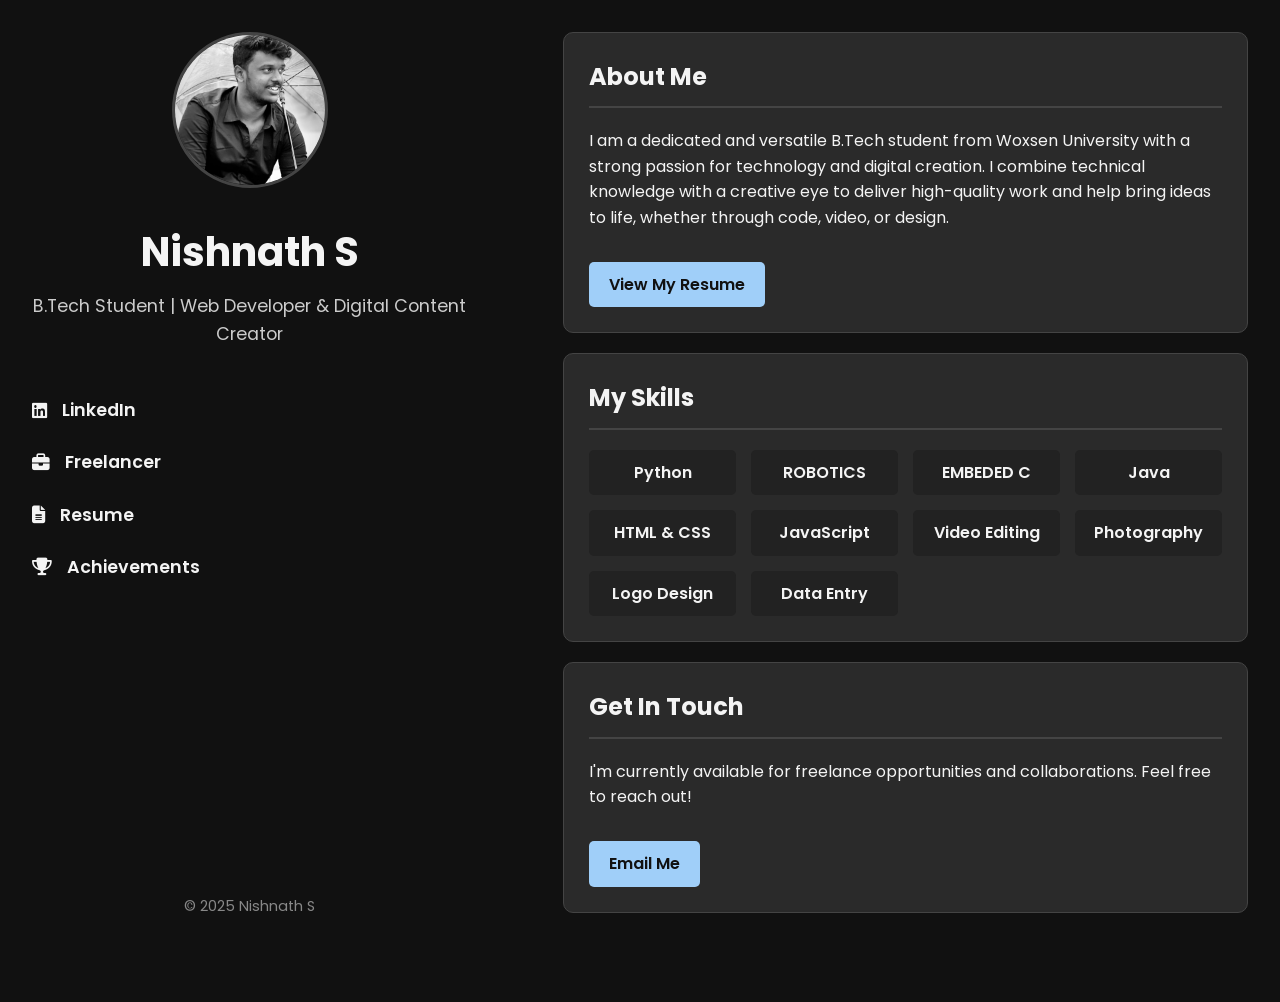
<file: index.html>
<!DOCTYPE html>
<html lang="en">
<head>
    <meta charset="UTF-8">
    <meta name="viewport" content="width=device-width, initial-scale=1.0">
    <title>Nishnath S | Developer & Creative</title>
    <link href="https://unpkg.com/aos@2.3.1/dist/aos.css" rel="stylesheet">
    <link rel="stylesheet" href="style.css">
    <link href="https://fonts.googleapis.com/css2?family=Poppins:wght@400;600;700&display=swap" rel="stylesheet">
    <link rel="stylesheet" href="https://cdnjs.cloudflare.com/ajax/libs/font-awesome/6.5.2/css/all.min.css">
</head>
<body>

    <div class="preloader">
        <div class="spinner"></div>
    </div>

    <div class="site-wrapper">
        <header class="sidebar">
            <div class="sidebar-content">
                <img src="profile-pic.jpg" alt="Nishnath S" class="profile-picture" data-aos="fade-in" data-aos-delay="100">
                <h1 class="sidebar-title" data-aos="fade-in" data-aos-delay="200">Nishnath S</h1>
                <p class="sidebar-subtitle" data-aos="fade-in" data-aos-delay="300">B.Tech Student | Web Developer & Digital Content Creator</p>
                <nav class="sidebar-nav" data-aos="fade-in" data-aos-delay="400">
                    <a href="https://www.linkedin.com/in/nishnath-s-387313285" target="_blank">
                        <i class="fab fa-linkedin"></i> LinkedIn
                    </a>
                    <a href="https://www.freelancer.com/u/Nishnathss?sb=t" target="_blank">
                        
                        <i class="fas fa-briefcase"></i> Freelancer
                    </a>
                    <a href="resume.html">
                        <i class="fas fa-file-alt"></i> Resume
                    </a>
                    <a href="achievements.html">
                        <i class="fas fa-trophy"></i> Achievements
                    </a>
                </nav>
            </div>
            <footer class="sidebar-footer">
                <p>&copy; 2025 Nishnath S</p>
            </footer>
        </header>

        <main class="main-content">
            <section id="about" class="card" data-aos="fade-up">
                <h2>About Me</h2>
                <p>I am a dedicated and versatile B.Tech student from Woxsen University with a strong passion for technology and digital creation. I combine technical knowledge with a creative eye to deliver high-quality work and help bring ideas to life, whether through code, video, or design.</p>
                <a href="resume.html" class="button">View My Resume</a>
            </section>

            <section id="skills" class="card" data-aos="fade-up">
                <h2>My Skills</h2>
                <div class="skills-grid">
                    <div class="skill-item">Python</div>
                    <div class="skill-item">ROBOTICS</div>
                    <div class="skill-item">EMBEDED C</div>
                    <div class="skill-item">Java</div>
                    <div class="skill-item">HTML & CSS</div>
                    <div class="skill-item">JavaScript</div>
                    <div class="skill-item">Video Editing</div>
                    <div class="skill-item">Photography</div>
                    <div class="skill-item">Logo Design</div>
                    <div class="skill-item">Data Entry</div>
                </div>
            </section>

            <section id="contact" class="card" data-aos="fade-up">
                <h2>Get In Touch</h2>
                <p>I'm currently available for freelance opportunities and collaborations. Feel free to reach out!</p>
                <a href="mailto:[Your-Email@gmail.com]" class="contact-button">Email Me</a>
            </section>
        </main>
    </div>

    <script src="https://unpkg.com/aos@2.3.1/dist/aos.js"></script>
    <script src="script.js"></script>
</body>
</html>
</file>
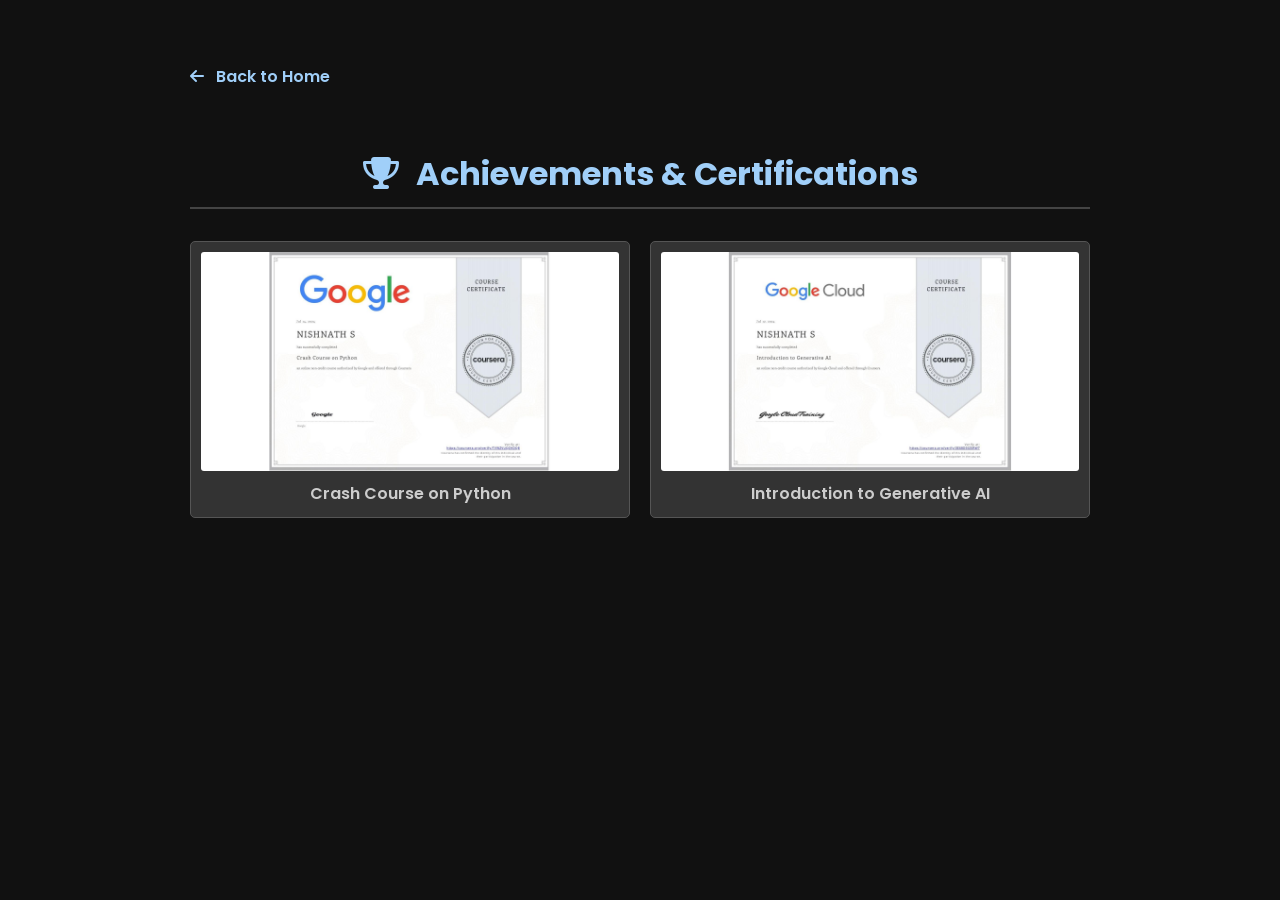
<file: achievements.html>
<!DOCTYPE html>
<html lang="en">
<head>
    <meta charset="UTF-8">
    <meta name="viewport" content="width=device-width, initial-scale=1.0">
    <title>Achievements | Nishnath S</title>
    <link rel="stylesheet" href="style.css">
    <link href="https://unpkg.com/aos@2.3.1/dist/aos.css" rel="stylesheet">
    <link href="https://fonts.googleapis.com/css2?family=Poppins:wght@400;600;700&display=swap" rel="stylesheet">
    <link rel="stylesheet" href="https://cdnjs.cloudflare.com/ajax/libs/font-awesome/6.5.2/css/all.min.css">
</head>
<body>

    <div class="preloader">
        <div class="spinner"></div>
    </div>

    <div class="page-container" data-aos="fade-in">
        <a href="index.html" class="back-link"><i class="fas fa-arrow-left"></i> Back to Home</a>

        <main>
            <section class="resume-section" data-aos="fade-up">
             <h2 style="text-align: center; font-size: 2rem; margin-bottom: 2rem;"><i class="fas fa-trophy"></i> Achievements & Certifications</h2>
                    <div class="achievements-grid">
                    <div class="achievement-item" data-aos="fade-up" data-aos-delay="100">
                        <a href="https://www.coursera.org/account/accomplishments/verify/TVWZVUQZHDQ8" target="_blank">
                            <img src="achievement_python.jpg" alt="Google Python Course Certificate">
                            <div class="achievement-title">Crash Course on Python</div>
                        </a>
                    </div>
                    <div class="achievement-item" data-aos="fade-up" data-aos-delay="200">
                        <a href="https://www.coursera.org/account/accomplishments/verify/3E68D55Z5RW7" target="_blank">
                            <img src="achievement_genai.jpg" alt="Google Generative AI Course Certificate">
                            <div class="achievement-title">Introduction to Generative AI</div>
                        </a>
                    </div>
                </div>
            </section>
        </main>
    </div>

    <script src="https://unpkg.com/aos@2.3.1/dist/aos.js"></script>
    <script src="script.js"></script>
</body>
</html>
</file>
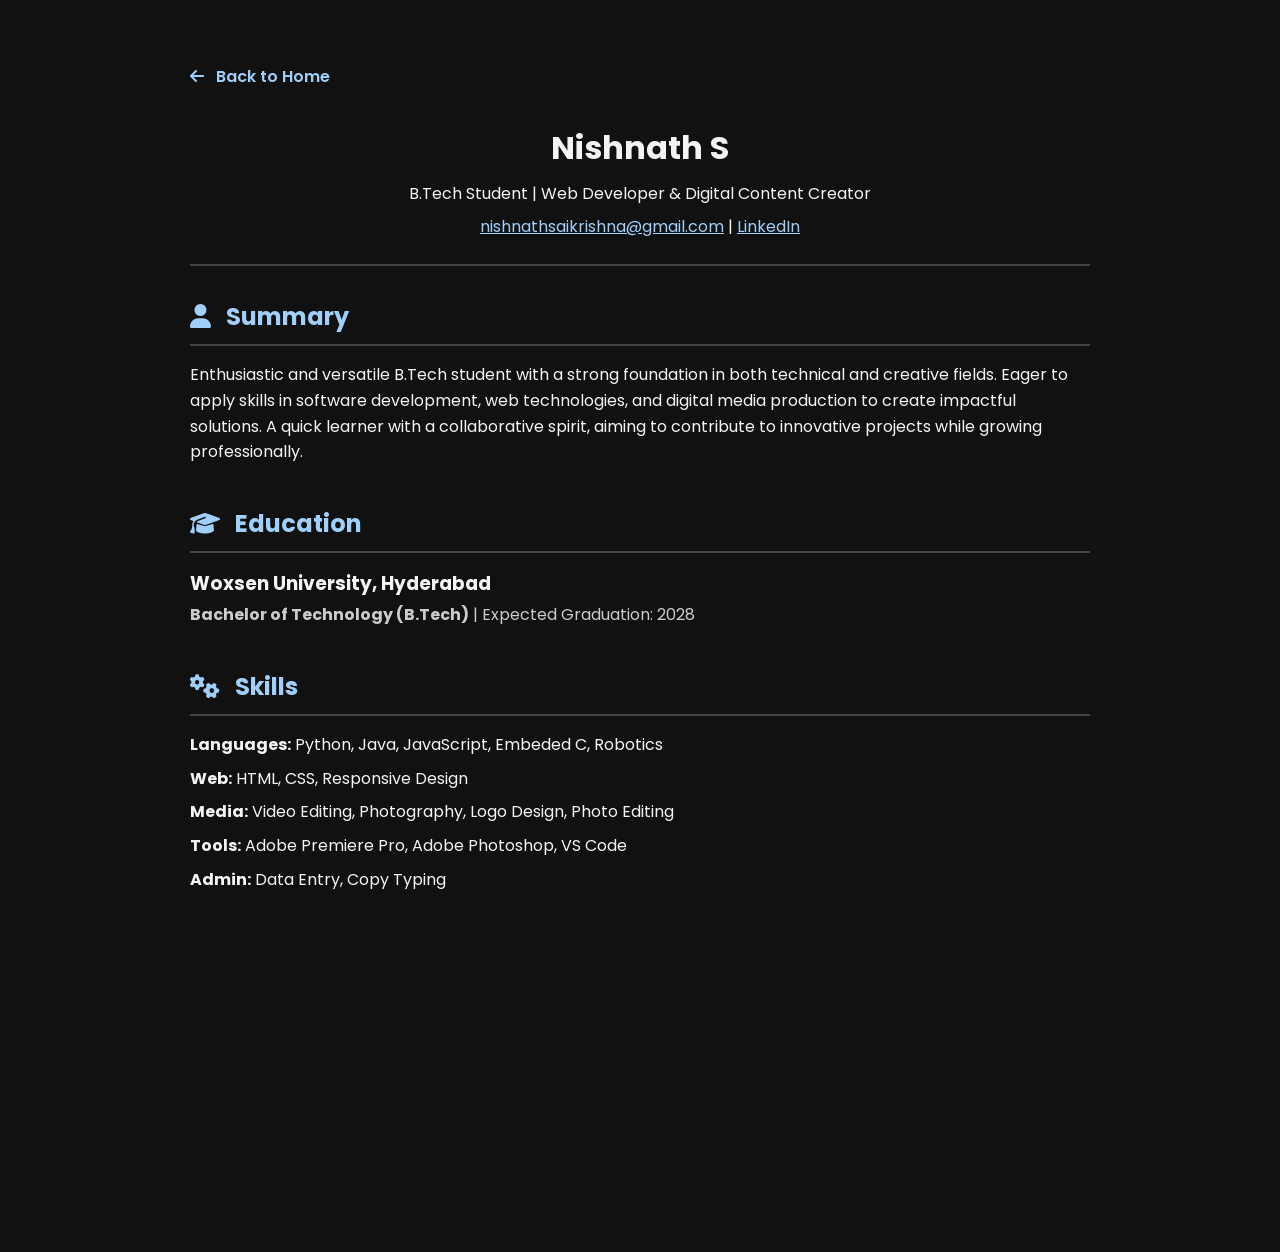
<file: resume.html>
<!DOCTYPE html>
<html lang="en">
<head>
    <meta charset="UTF-8">
    <meta name="viewport" content="width=device-width, initial-scale=1.0">
    <title>Resume | Nishnath S</title>
    <link rel="stylesheet" href="style.css">
    <link href="https://unpkg.com/aos@2.3.1/dist/aos.css" rel="stylesheet">
    <link href="https://fonts.googleapis.com/css2?family=Poppins:wght@400;600;700&display=swap" rel="stylesheet">
    <link rel="stylesheet" href="https://cdnjs.cloudflare.com/ajax/libs/font-awesome/6.5.2/css/all.min.css">
</head>
<body>

    <div class="preloader">
        <div class="spinner"></div>
    </div>

    <div class="page-container" data-aos="fade-in">
        <a href="index.html" class="back-link"><i class="fas fa-arrow-left"></i> Back to Home</a>

        <header class="resume-header">
            <h1>Nishnath S</h1>
            <p>B.Tech Student | Web Developer & Digital Content Creator</p>
            <p><a href="mailto:nishnathsaikrishna@gmail.com">nishnathsaikrishna@gmail.com</a> | <a href="https://www.linkedin.com/in/nishnath-s-387313285" target="_blank">LinkedIn</a></p>
        </header>

        <main>
            <section class="resume-section" data-aos="fade-up">
                <h2><i class="fas fa-user"></i> Summary</h2>
                <p>Enthusiastic and versatile B.Tech student with a strong foundation in both technical and creative fields. Eager to apply skills in software development, web technologies, and digital media production to create impactful solutions. A quick learner with a collaborative spirit, aiming to contribute to innovative projects while growing professionally.</p>
            </section>

            <section class="resume-section" data-aos="fade-up" data-aos-delay="100">
                <h2><i class="fas fa-graduation-cap"></i> Education</h2>
                <div class="resume-item">
                    <h3>Woxsen University, Hyderabad</h3>
                    <p><strong>Bachelor of Technology (B.Tech)</strong> | Expected Graduation: 2028</p>
                </div>
            </section>

            <section class="resume-section" data-aos="fade-up" data-aos-delay="200">
                <h2><i class="fas fa-cogs"></i> Skills</h2>
                <ul class="skills-list">
                    <li><strong>Languages:</strong> Python, Java, JavaScript, Embeded C, Robotics </li>
                    <li><strong>Web:</strong> HTML, CSS, Responsive Design</li>
                    <li><strong>Media:</strong> Video Editing, Photography, Logo Design, Photo Editing</li>
                    <li><strong>Tools:</strong> Adobe Premiere Pro, Adobe Photoshop, VS Code</li>
                    <li><strong>Admin:</strong> Data Entry, Copy Typing</li>
                </ul>
            </section>

            <section class="resume-section" data-aos="fade-up" data-aos-delay="300">
                <h2><i class="fas fa-briefcase"></i> Experience</h2>
                <div class="resume-item">
                    <h3>Freelance Developer & Content Creator</h3>
                    <p><strong>Student</strong> | Passionate </p>
                    <ul>
                        <li>Developed responsive websites and web applications for clients.</li>
                        <li>Edited engaging video content for social media and YouTube channels.</li>
                        <li>Designed logos and visual assets for various brands.</li>
                    </ul>
                </div>
            </section>
        </main>
    </div>

    <script src="https://unpkg.com/aos@2.3.1/dist/aos.js"></script>
    <script src="script.js"></script>
</body>
</html>
</file>
<file: style.css>
/* General Styling */
:root {
    --primary-color: #333;
    --secondary-color: #222;
    --text-color: #f4f4f4;
    --bg-color: #111;
    --card-bg-color: #2a2a2a;
    --border-color: #444;
}

body {
    font-family: 'Poppins', sans-serif;
    margin: 0;
    line-height: 1.6;
    background-color: var(--bg-color);
    color: var(--text-color);
}

/* --- DESKTOP LAYOUT STYLES --- */
.site-wrapper {
    display: grid;
    grid-template-columns: 1fr;
}

@media (min-width: 992px) {
    .site-wrapper {
        grid-template-columns: 1fr 1.5fr;
        max-width: 1400px;
        margin: auto;
        gap: 2rem;
    }
}

/* --- SIDEBAR (Header) STYLES --- */
.sidebar {
    padding: 2rem;
}

.sidebar-content {
    display: flex;
    flex-direction: column;
}

@media (min-width: 992px) {
    .sidebar {
        position: sticky;
        top: 0;
        height: 100vh;
        display: flex;
        flex-direction: column;
        justify-content: space-between;
    }
}

.profile-picture {
    width: 150px;
    height: 150px;
    border-radius: 50%;
    object-fit: cover;
    display: block;
    margin: 0 auto 2rem;
    border: 3px solid #444;
}

.sidebar-title {
    font-size: 2.5rem;
    margin: 0;
    text-align: center;
}

.sidebar-subtitle {
    font-size: 1.1rem;
    margin-top: 0.5rem;
    margin-bottom: 3rem;
    font-weight: 400;
    color: #ccc;
    text-align: center;
}

.sidebar-nav {
    display: flex;
    flex-direction: column;
    gap: 1.5rem;
}

.sidebar-nav a {
    color: var(--text-color);
    text-decoration: none;
    font-size: 1.1rem;
    font-weight: 600;
    display: inline-flex;
    align-items: center;
    gap: 15px;
    transition: color 0.3s;
}

.sidebar-nav a:hover {
    color: #a0cff9;
}

.sidebar-footer {
    margin-top: auto;
    padding-top: 2rem;
    font-size: 0.9rem;
    color: #888;
    text-align: center;
}

/* --- MAIN CONTENT STYLES --- */
.main-content {
    padding: 2rem;
}

.card {
    background: var(--card-bg-color);
    border-radius: 10px;
    padding: 25px;
    margin-bottom: 20px;
    border: 1px solid var(--border-color);
}

.card h2 {
    color: var(--text-color);
    margin-top: 0;
    padding-bottom: 10px;
    border-bottom: 2px solid var(--border-color);
}

/* Skills Grid */
.skills-grid {
    display: grid;
    grid-template-columns: repeat(auto-fit, minmax(120px, 1fr));
    gap: 15px;
    margin-top: 20px;
}

.skill-item {
    background: var(--secondary-color);
    padding: 10px;
    text-align: center;
    border-radius: 5px;
    font-weight: 600;
}

/* --- NEW ACHIEVEMENTS SECTION STYLES --- */
.achievements-grid {
    display: grid;
    grid-template-columns: 1fr 1fr;
    gap: 20px;
    margin-top: 20px;
}

.achievement-item a {
    text-decoration: none; /* Removes underline from link */
}

.achievement-item {
    border: 1px solid #555;
    border-radius: 5px;
    background-color: #333;
    padding: 10px;
    text-align: center;
    transition: transform 0.3s ease, box-shadow 0.3s ease;
}

.achievement-item:hover {
    transform: translateY(-5px);
    box-shadow: 0 8px 15px rgba(0,0,0,0.3);
}

.achievement-item img {
    width: 100%;
    border-radius: 3px;
    display: block;
}

.achievement-item .achievement-title {
    font-weight: 600;
    margin-top: 10px;
    color: #ccc;
}


/* Contact Button */
.button, .contact-button {
    display: inline-block;
    background: #a0cff9;
    color: #111;
    font-weight: 600;
    padding: 10px 20px;
    text-decoration: none;
    border-radius: 5px;
    margin-top: 15px;
    transition: opacity 0.3s;
}

.button:hover, .contact-button:hover {
    opacity: 0.9;
}


/* --- RESUME PAGE STYLES --- */
.page-container {
    max-width: 900px;
    margin: 2rem auto;
    padding: 2rem;
}

.back-link {
    display: inline-block;
    margin-bottom: 2rem;
    color: #a0cff9;
    text-decoration: none;
    font-weight: 600;
}

.back-link i {
    margin-right: 8px;
}

.resume-header {
    text-align: center;
    border-bottom: 2px solid var(--border-color);
    padding-bottom: 1rem;
    margin-bottom: 2rem;
}
.resume-header h1 {
    margin: 0;
}
.resume-header p {
    margin: 0.5rem 0;
}
.resume-header a {
    color: #a0cff9;
}

.resume-section {
    margin-bottom: 2.5rem;
}

.resume-section h2 {
    border-bottom: 2px solid var(--border-color);
    padding-bottom: 0.5rem;
    margin-bottom: 1rem;
    color: #a0cff9;
}
.resume-section h2 i {
    margin-right: 10px;
}

.resume-item h3 {
    margin: 0;
}
.resume-item p {
    margin: 0.2rem 0;
    color: #ccc;
}

.skills-list {
    list-style: none;
    padding: 0;
}
.skills-list li {
    margin-bottom: 0.5rem;
}

/* --- RESPONSIVE STYLES --- */
@media (max-width: 768px) {
    .sidebar {
        position: static;
        height: auto;
    }
    .main-content {
        padding: 0 2rem 2rem 2rem;
    }
    .achievements-grid {
        grid-template-columns: 1fr;
    }
}
/* --- NEW ANIMATION STYLES --- */

/* Preloader styles */
.preloader {
    position: fixed;
    top: 0;
    left: 0;
    width: 100%;
    height: 100%;
    background-color: var(--bg-color);
    z-index: 9999;
    display: flex;
    justify-content: center;
    align-items: center;
    transition: opacity 0.75s ease, visibility 0.75s ease;
    visibility: visible;
    opacity: 1;
}

.spinner {
    width: 50px;
    height: 50px;
    border: 5px solid var(--secondary-color);
    border-top-color: #a0cff9;
    border-radius: 50%;
    animation: spin 1s linear infinite;
}

@keyframes spin {
    to {
        transform: rotate(360deg);
    }
}

/* Class to hide preloader */
.preloader-hidden {
    opacity: 0;
    visibility: hidden;
}
</file>
